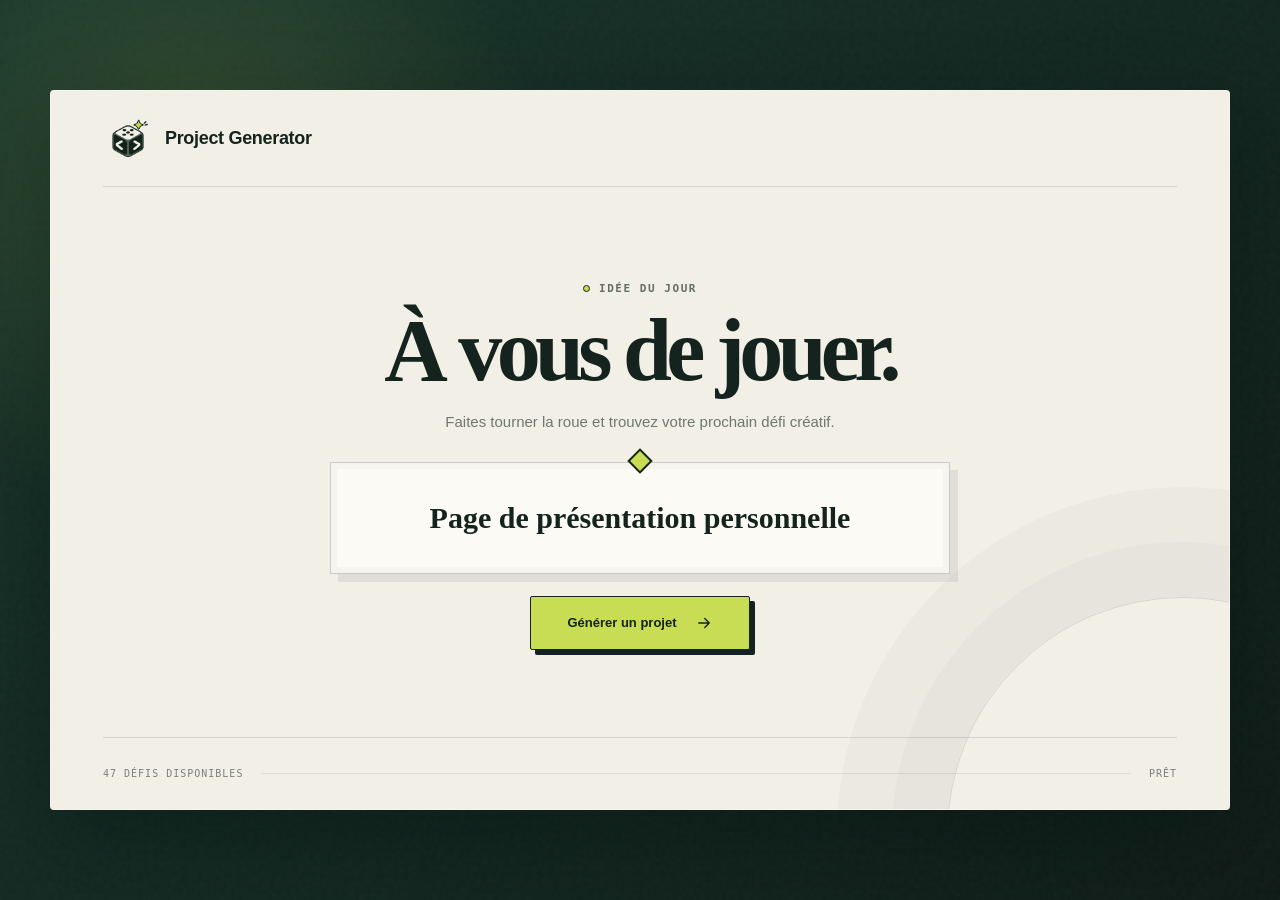
<file: index.html>
<!DOCTYPE html>
<html lang="fr">
<head>
    <meta charset="UTF-8">
    <meta name="viewport" content="width=device-width, initial-scale=1.0">
    <meta name="theme-color" content="#101c18">
    <link rel="stylesheet" href="assets/styles.css">
    <title>Project Generator</title>
</head>
<body>
    <main class="generator">
        <header class="generator__header">
            <div class="brand" aria-label="Project Generator">
                <img src="assets/img/logo.png" alt="dice logo" width="50" height="50">
                <span class="brand__name">Project Generator</span>
            </div>
        </header>

        <section class="generator__content" aria-labelledby="page-title">
            <p class="eyebrow"><span></span> Idée du jour</p>
            <h1 id="page-title">À vous de jouer.</h1>
            <p class="intro">Faites tourner la roue et trouvez votre prochain défi créatif.</p>

            <div class="roulette-shell">
                <div class="roulette-shell__notch" aria-hidden="true"></div>
                <div id="roulette" role="status" aria-live="polite"></div>
            </div>

            <button id="start" type="button">
                <span class="start-label">Générer un projet</span>
                <svg viewBox="0 0 24 24" aria-hidden="true">
                    <path d="M5 12h14M13 6l6 6-6 6"/>
                </svg>
            </button>
        </section>

        <footer class="generator__footer">
            <span>47 défis disponibles</span>
            <span class="footer-line" aria-hidden="true"></span>
            <span id="result-count">Prêt</span>
        </footer>
    </main>

    <script src="assets/scripts.js"></script>
</body>
</html>
</file>
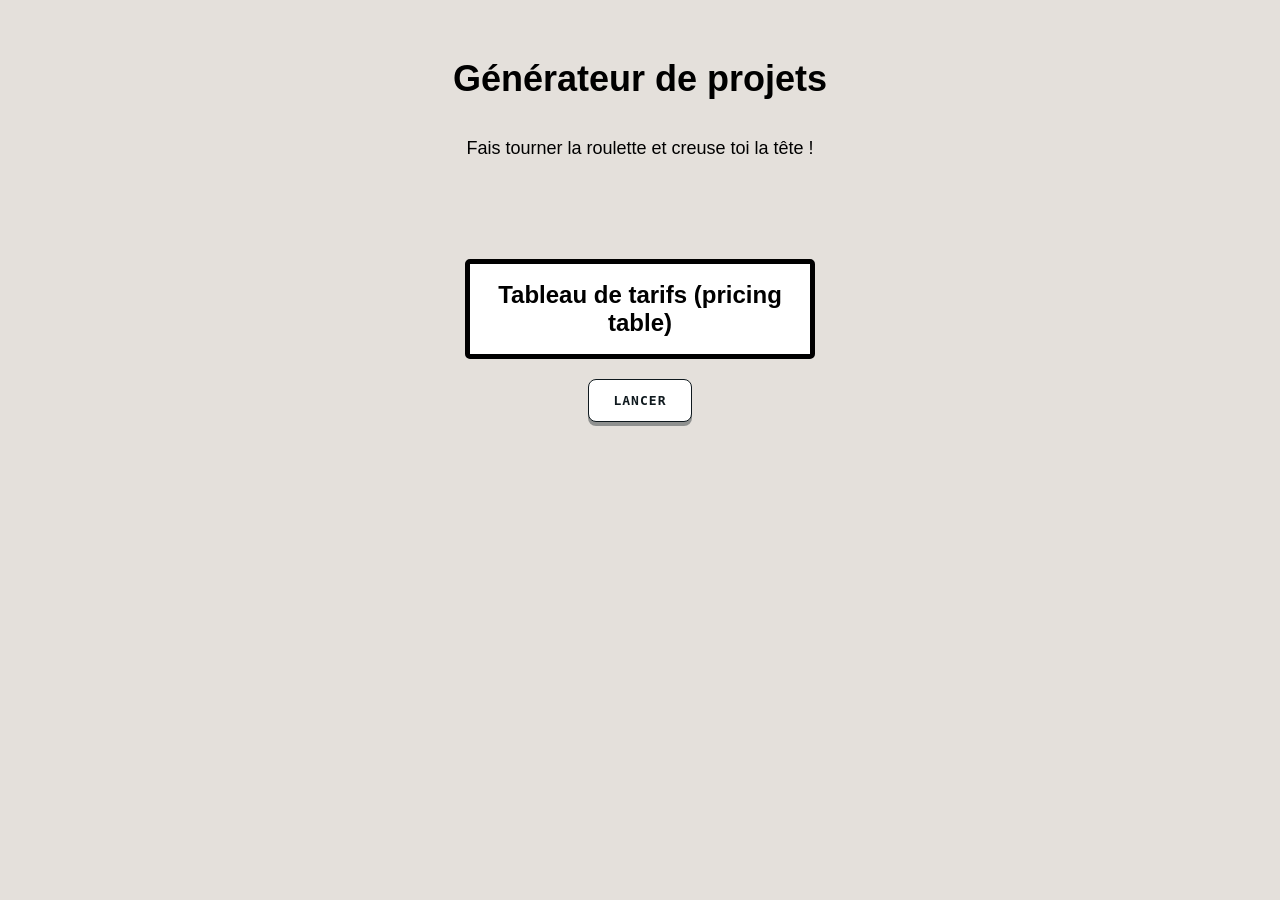
<file: Code/index.html>
<!DOCTYPE html>
<html lang="fr">
<head>
    <meta charset="UTF-8">
    <meta name="viewport" content="width=device-width, initial-scale=1.0">
    <link rel="stylesheet" href="assets/styles.css">
    <title>Project Generator</title>
</head>
<body>
    <h1>Générateur de projets</h1>
    
    <p>Fais tourner la roulette et creuse toi la tête !</p>

    <div id="roulette">
    </div>

    <button id="start" class="fx-10" type="button"><span class="start-label">Lancer</span></button>

    <script src="assets/scripts.js"></script>
</body>
</html>
</file>
<file: assets/styles.css>
* {
    box-sizing: border-box;
}

:root {
    --ink: #14231d;
    --cream: #f2efe6;
    --paper: #fbfaf5;
    --lime: #c8dc54;
    --muted: #6f776f;
}

body {
    min-height: 100vh;
    margin: 0;
    display: grid;
    place-items: center;
    padding: 24px;
    background:
        radial-gradient(circle at 15% 20%, rgba(200, 220, 84, 0.16), transparent 22rem),
        linear-gradient(135deg, #17352b 0%, #101c18 100%);
    color: var(--ink);
    font-family: "Avenir Next", "Segoe UI", sans-serif;
}

body::before {
    content: "";
    position: fixed;
    inset: 0;
    pointer-events: none;
    opacity: 0.16;
    background-image: url("data:image/svg+xml,%3Csvg viewBox='0 0 180 180' xmlns='http://www.w3.org/2000/svg'%3E%3Cfilter id='n'%3E%3CfeTurbulence type='fractalNoise' baseFrequency='.9' numOctaves='3' stitchTiles='stitch'/%3E%3C/filter%3E%3Crect width='100%25' height='100%25' filter='url(%23n)' opacity='.18'/%3E%3C/svg%3E");
}

.generator {
    width: min(1180px, calc(100vw - 48px));
    min-height: min(720px, calc(100vh - 48px));
    display: grid;
    grid-template-rows: auto 1fr auto;
    position: relative;
    overflow: hidden;
    background: var(--cream);
    border: 1px solid rgba(255, 255, 255, 0.22);
    border-radius: 4px;
    box-shadow: 0 28px 80px rgba(4, 16, 11, 0.34);
}

.generator::after {
    content: "";
    position: absolute;
    width: 470px;
    height: 470px;
    right: -190px;
    bottom: -260px;
    border: 1px solid rgba(20, 35, 29, 0.12);
    border-radius: 50%;
    box-shadow:
        0 0 0 55px rgba(20, 35, 29, 0.025),
        0 0 0 110px rgba(20, 35, 29, 0.025);
}

.generator__header,
.generator__footer {
    display: flex;
    align-items: center;
    justify-content: space-between;
    margin-inline: 52px;
    border-color: rgba(20, 35, 29, 0.13);
}

.generator__header {
    height: 96px;
    border-bottom-width: 1px;
    border-bottom-style: solid;
}

.brand {
    display: flex;
    align-items: center;
    gap: 12px;
    font-weight: 800;
    letter-spacing: -0.02em;
}

.brand__name {
    font-size: 18px;
}

.generator__content {
    width: min(760px, calc(100% - 104px));
    align-self: center;
    justify-self: center;
    display: flex;
    flex-direction: column;
    align-items: center;
    padding: 54px 0 46px;
    text-align: center;
}

.eyebrow {
    display: flex;
    align-items: center;
    gap: 9px;
    margin: 0 0 14px;
    color: #62705f;
    font-family: ui-monospace, "SFMono-Regular", Consolas, monospace;
    font-size: 11px;
    font-weight: 700;
    text-transform: uppercase;
    letter-spacing: 0.14em;
}

.eyebrow span {
    width: 7px;
    height: 7px;
    background: var(--lime);
    border: 1px solid var(--ink);
    border-radius: 50%;
}

h1 {
    margin: 0;
    max-width: 680px;
    font-family: Georgia, "Times New Roman", serif;
    font-size: clamp(54px, 7vw, 88px);
    line-height: 0.95;
    font-weight: 700;
    letter-spacing: -0.065em;
}

.intro {
    margin: 20px 0 32px;
    color: var(--muted);
    font-size: 15px;
}

.roulette-shell {
    width: min(620px, 100%);
    position: relative;
    margin-bottom: 22px;
}

.roulette-shell__notch {
    position: absolute;
    z-index: 2;
    left: 50%;
    top: -10px;
    width: 18px;
    height: 18px;
    background: var(--lime);
    border: 2px solid var(--ink);
    transform: translateX(-50%) rotate(45deg);
}

#roulette {
    min-height: 112px;
    display: flex;
    align-items: center;
    justify-content: center;
    padding: 24px 44px;
    background: var(--paper);
    border: 1px solid rgba(20, 35, 29, 0.22);
    box-shadow:
        8px 8px 0 rgba(20, 35, 29, 0.08),
        inset 0 0 0 6px rgba(20, 35, 29, 0.025);
    font-family: Georgia, "Times New Roman", serif;
    font-size: clamp(21px, 3vw, 30px);
    font-weight: 700;
    line-height: 1.12;
    text-align: center;
    transition: color 180ms ease, transform 180ms ease;
}

#roulette.is-spinning {
    color: #89918a;
    transform: scale(0.985);
}

#start {
    min-width: 220px;
    height: 54px;
    display: inline-flex;
    align-items: center;
    justify-content: center;
    gap: 18px;
    padding: 0 22px;
    border: 1px solid var(--ink);
    border-radius: 2px;
    background: var(--lime);
    color: var(--ink);
    box-shadow: 5px 5px 0 var(--ink);
    cursor: pointer;
    font-family: "Segoe UI", sans-serif;
    font-size: 13px;
    font-weight: 800;
    transition: transform 160ms ease, box-shadow 160ms ease, opacity 160ms ease;
}

#start svg {
    width: 18px;
    fill: none;
    stroke: currentColor;
    stroke-width: 1.8;
    stroke-linecap: round;
    stroke-linejoin: round;
}

#start:hover:not(:disabled) {
    transform: translate(3px, 3px);
    box-shadow: 2px 2px 0 var(--ink);
}

#start:active:not(:disabled) {
    transform: translate(5px, 5px);
    box-shadow: none;
}

#start:focus-visible {
    outline: 3px solid rgba(200, 220, 84, 0.7);
    outline-offset: 5px;
}

#start:disabled {
    cursor: wait;
    opacity: 0.68;
}

.generator__footer {
    height: 72px;
    border-top-width: 1px;
    border-top-style: solid;
    color: #7a817a;
    font-family: ui-monospace, "SFMono-Regular", Consolas, monospace;
    font-size: 10px;
    text-transform: uppercase;
    letter-spacing: 0.1em;
}

.footer-line {
    height: 1px;
    flex: 1;
    margin: 0 18px;
    background: rgba(20, 35, 29, 0.09);
}

@media (max-width: 640px) {
    body {
        padding: 0;
        place-items: stretch;
    }

    .generator {
        width: 100%;
        min-height: 100vh;
        border-radius: 0;
    }

    .generator__header,
    .generator__footer {
        margin-inline: 20px;
    }

    .generator__header {
        height: 76px;
    }

    .brand__name {
        display: none;
    }

    .edition {
        font-size: 9px;
    }

    .generator__content {
        width: calc(100% - 40px);
        padding-block: 38px;
    }

    h1 {
        font-size: clamp(48px, 16vw, 68px);
    }

    .intro {
        max-width: 300px;
        margin-bottom: 26px;
        line-height: 1.5;
    }

    #roulette {
        min-height: 104px;
        padding-inline: 24px;
        font-size: 21px;
    }

    #start {
        width: 100%;
        max-width: 260px;
    }

    .generator__footer {
        height: 62px;
    }
}

@media (prefers-reduced-motion: reduce) {
    #roulette,
    #start {
        transition: none;
    }
}
</file>
<file: Code/assets/styles.css>
body {
    background-color: #e4e0db;
    display: flex;
    flex-direction: column;
    align-items: center;
    font-family: Arial, sans-serif;
}

h1 {
    font-size: 36px;
    margin-top: 50px;
    margin-bottom: 20px;
}
p {
    font-size: 18px;
    margin-bottom: 100px;
}
#roulette {
    width: 300px;
    height: 50px;
    border-radius: 5px;
    border: 5px solid #000;
    background-color: #fff;
    display: flex;
    align-items: center;
    justify-content: center;
    font-size: 24px;
    font-weight: bold;
    text-align: center;
    padding: 20px;
    margin-bottom: 20px;
}

#start {
  --secondary: #0F191E;
  --surface: #E2F1F2;
  --bink: var(--secondary);   
  position: relative;
  isolation: isolate;
  font-family: ui-monospace, "SFMono-Regular", Consolas, monospace;
  font-size: 13px;
  font-weight: 600;
  letter-spacing: 0.08em;
  text-transform: uppercase;
  padding: 13px 24px;
  border: 1px solid var(--bink);
  border-radius: 8px;
  background: #fff;
  color: var(--bink);
  cursor: pointer;
  overflow: hidden;
  white-space: nowrap;
  transition: all 0.4s cubic-bezier(0.22, 1, 0.36, 1);
}
.start-label {
  position: relative;
  z-index: 2;
  display: inline-block;
  transition: inherit;
}

.fx-10 { overflow: visible; box-shadow: 0 4px 0 0 color-mix(in srgb, var(--bink) 40%, transparent); }
.fx-10::before { display: none; }
.fx-10:is(:hover, :focus-visible, [data-preview]) { transform: translateY(3px); box-shadow: 0 1px 0 0 color-mix(in srgb, var(--bink) 40%, transparent); }

#start:focus-visible {
  outline: 2px solid var(--bink);
  outline-offset: 5px;
}
#start:disabled { cursor: not-allowed; opacity: 0.5; }
</file>
